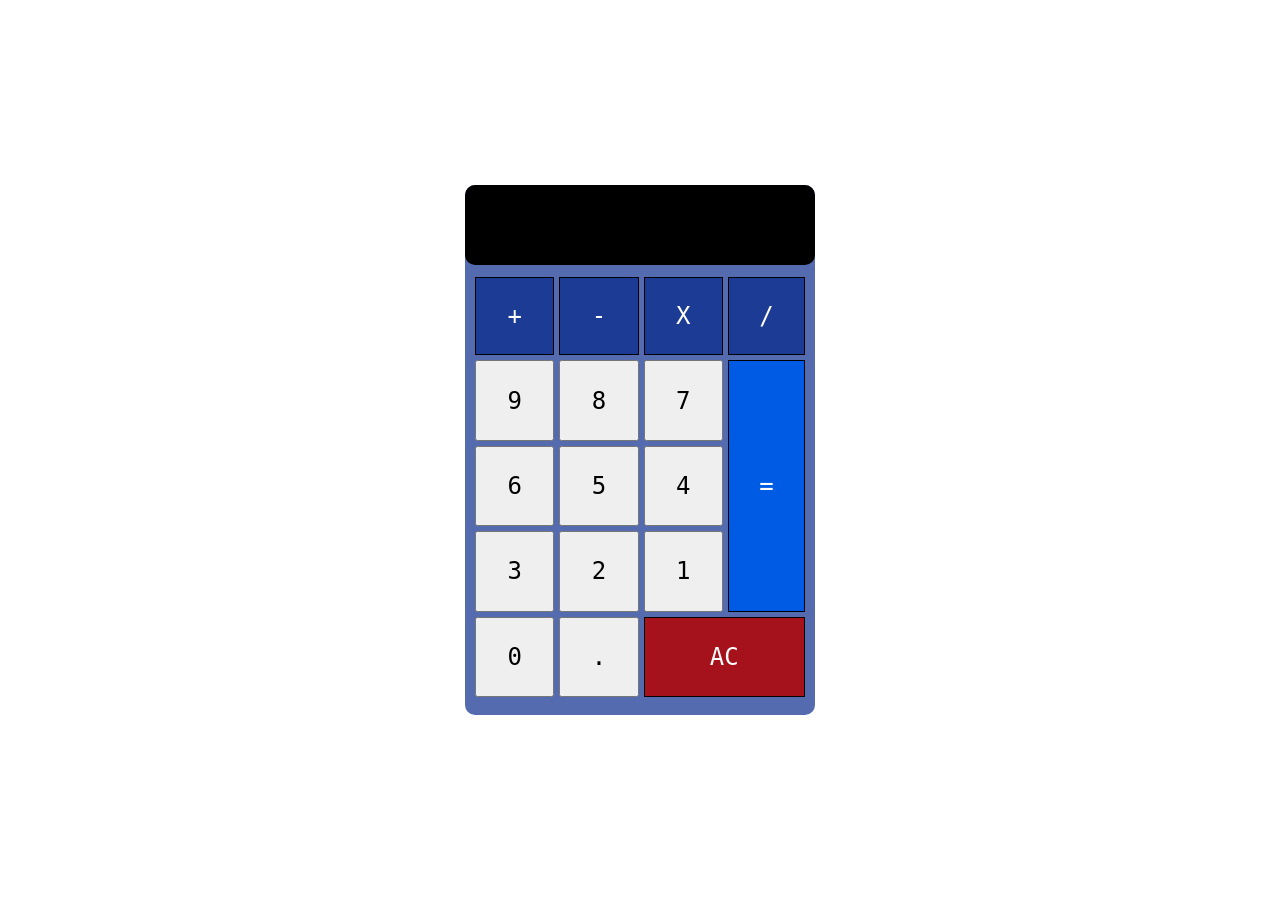
<file: projects/Calculator_App/index.html>
<!DOCTYPE html>
<html lang="en">
<head>
    <meta charset="UTF-8">
    <meta http-equiv="X-UA-Compatible" content="IE=edge">
    <meta name="viewport" content="width=device-width, initial-scale=1.0">
    <title>Calculator App</title>

    <link rel="stylesheet" href="style/style.css">
</head>
<body>
    <section id="container" >
        <div class="main_container">
            <div class="output_container">
                <input type="text" class="output" id="output1">

                <div class="button_container">
                    <button type="button" class="btn operator" data-num="+" value="+">+</button>
                    <button type="button" class="btn operator" data-num="-" value="-">-</button>
                    <button type="button" class="btn operator" data-num="*" value="x">X</button>
                    <button type="button" class="btn operator" data-num="/" value="/">/</button>
    
                    <button type="button" class="btn" data-num="9">9</button>
                    <button type="button" class="btn" data-num="8">8</button>
                    <button type="button" class="btn" data-num="7">7</button>
                    <button type="button" class="btn" data-num="6">6</button>
                    <button type="button" class="btn" data-num="5">5</button>
                    <button type="button" class="btn" data-num="4">4</button>
                    <button type="button" class="btn" data-num="3">3</button>
                    <button type="button" class="btn" data-num="2">2</button>
                    <button type="button" class="btn" data-num="1">1</button>
                    <button type="button" class="btn" data-num="0">0</button>
    
                    <button type="button" class="btn decimal" id="decimal" data-num=".">.</button>
                    <button type="button" class="all-clear" id="all-clear">AC</button>
                
                    <button type="button" class="equal-sign" value="=">=</button>
                </div>
            </div>
        </div>
    </section>

    <script src="js/app.js"></script>
</body>
</html>
</file>
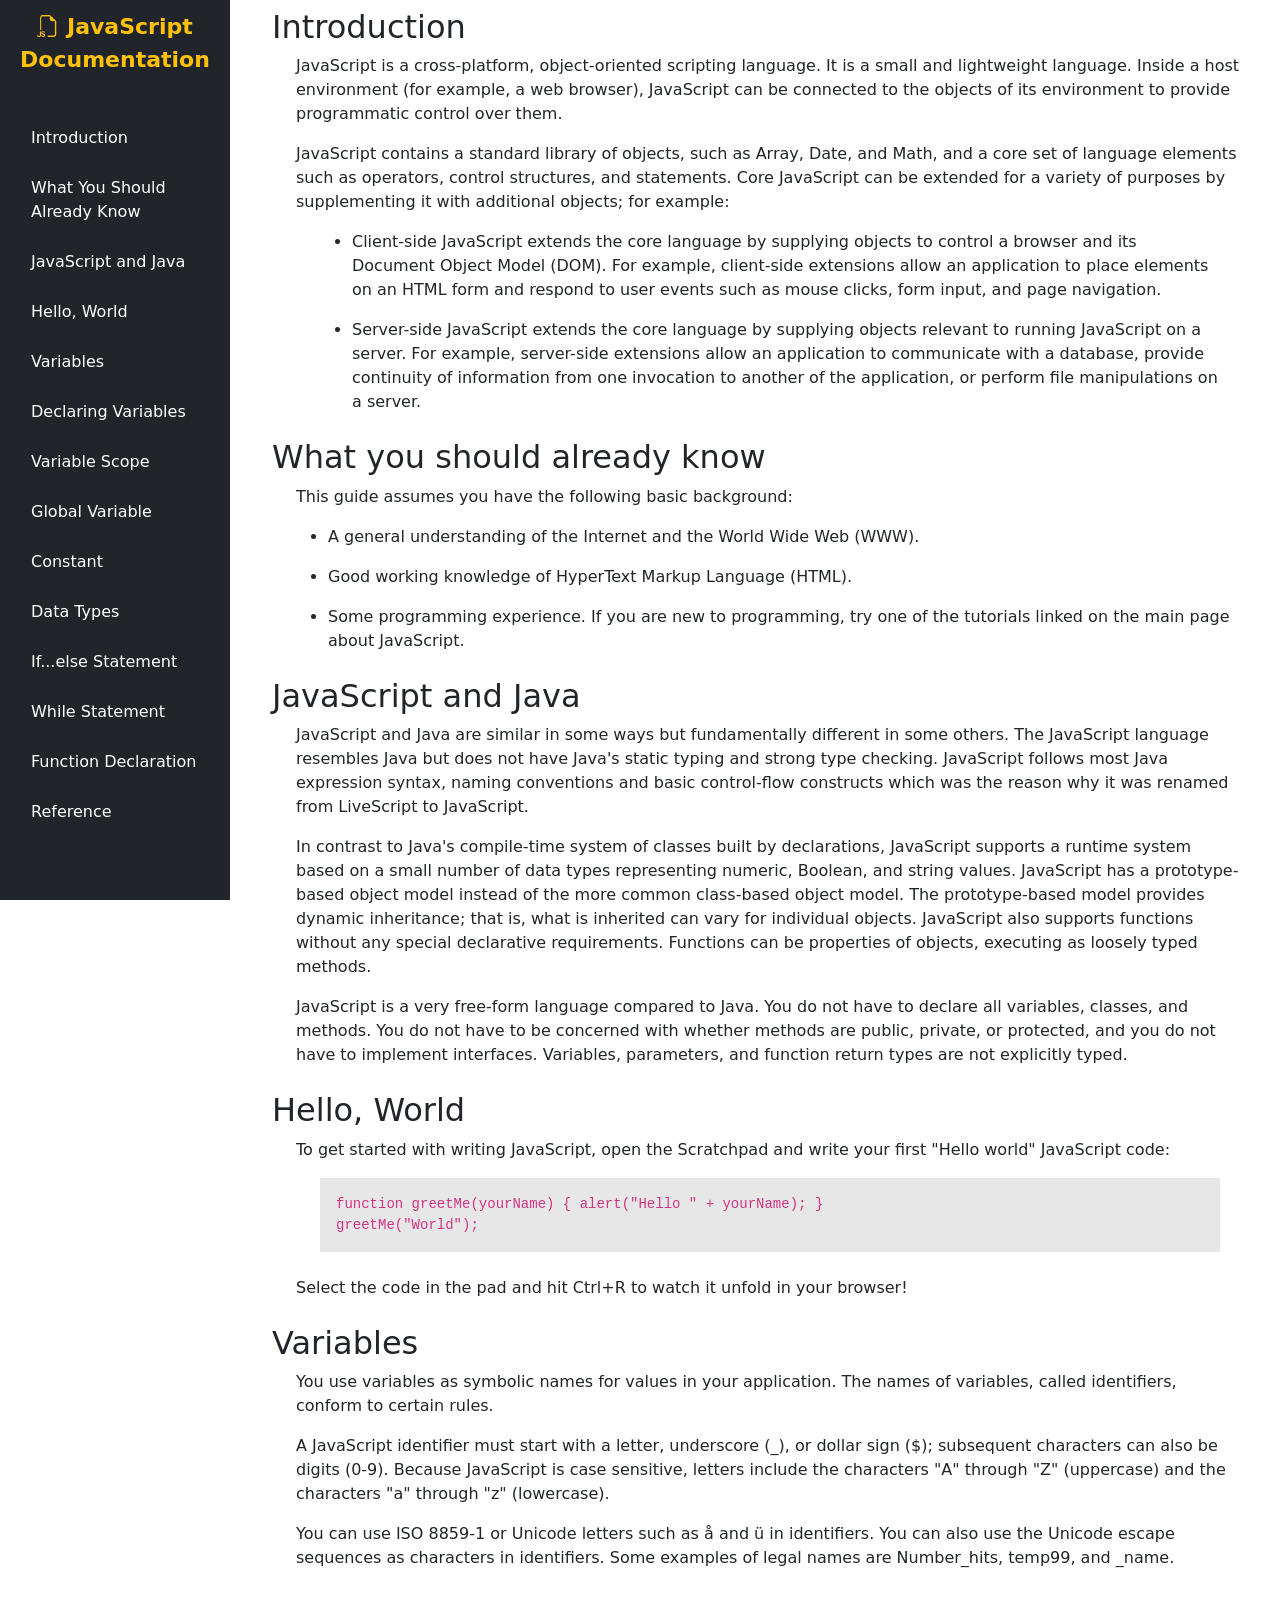
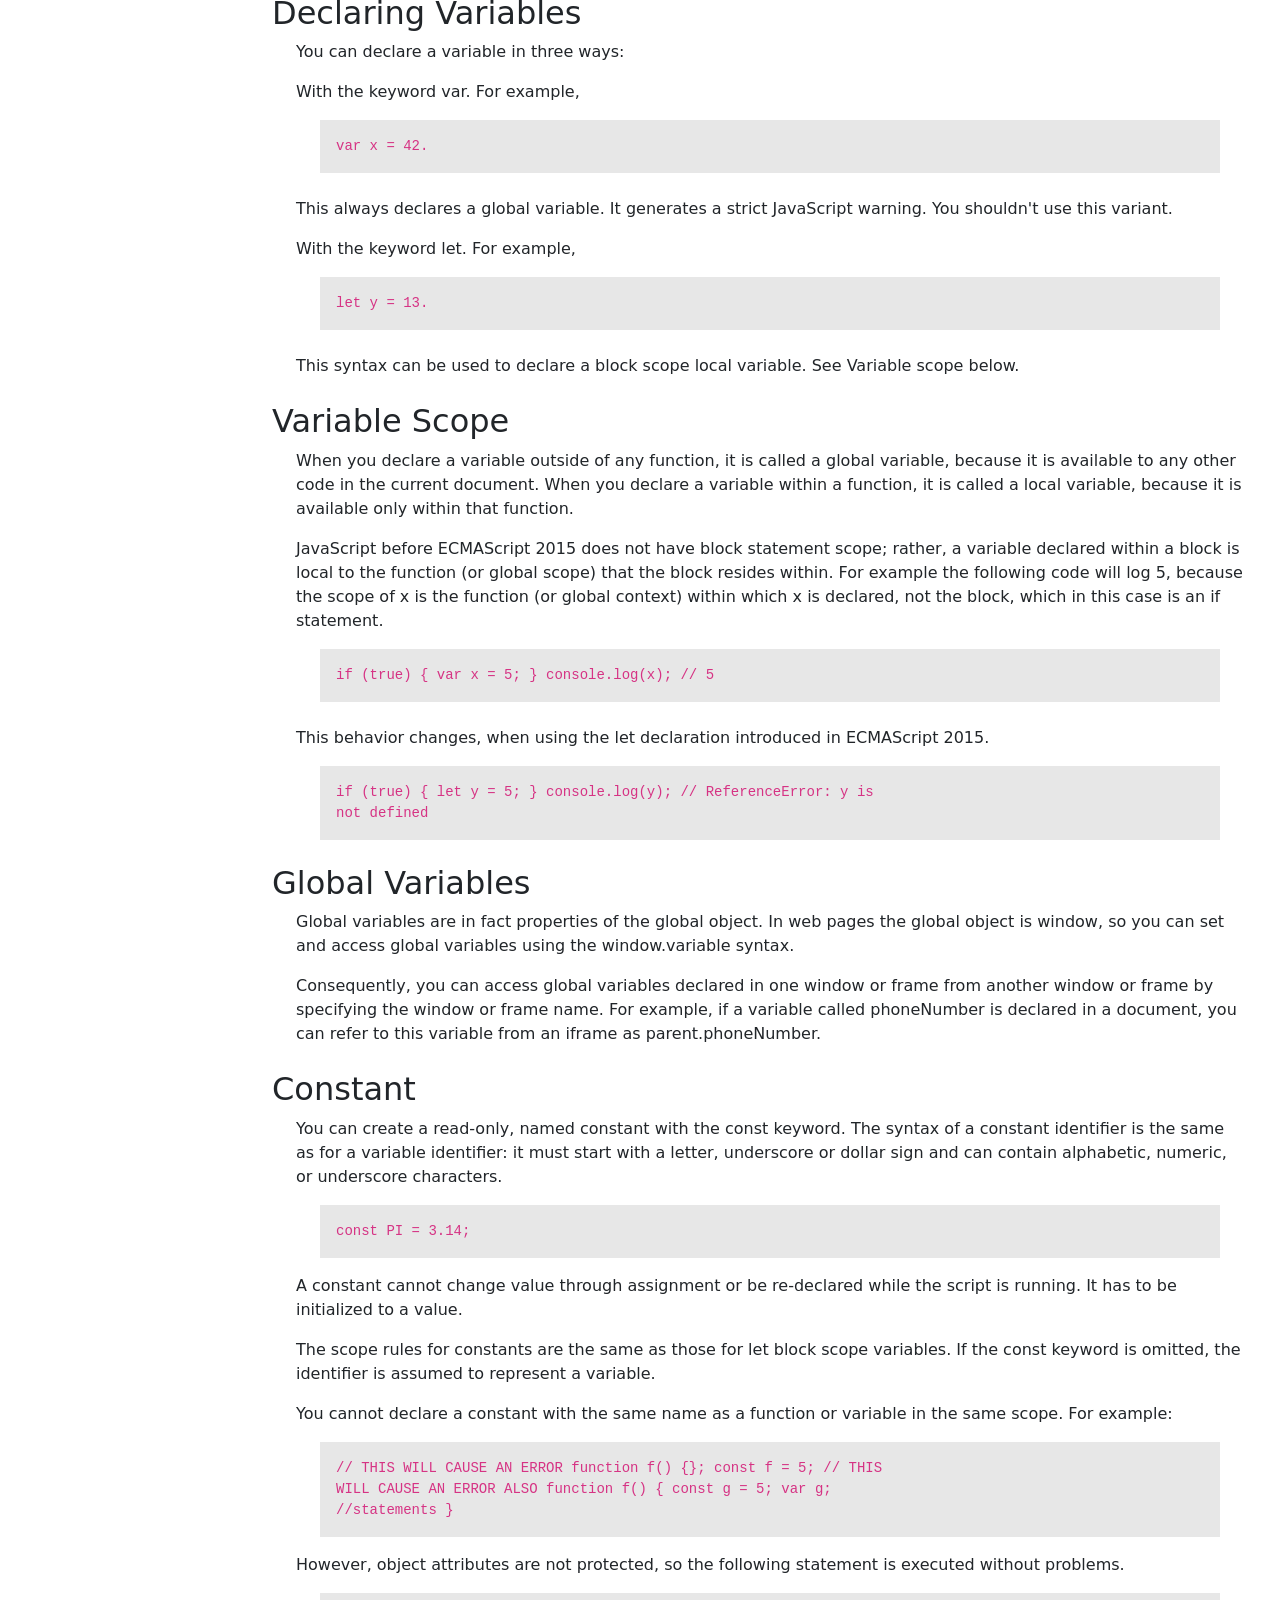
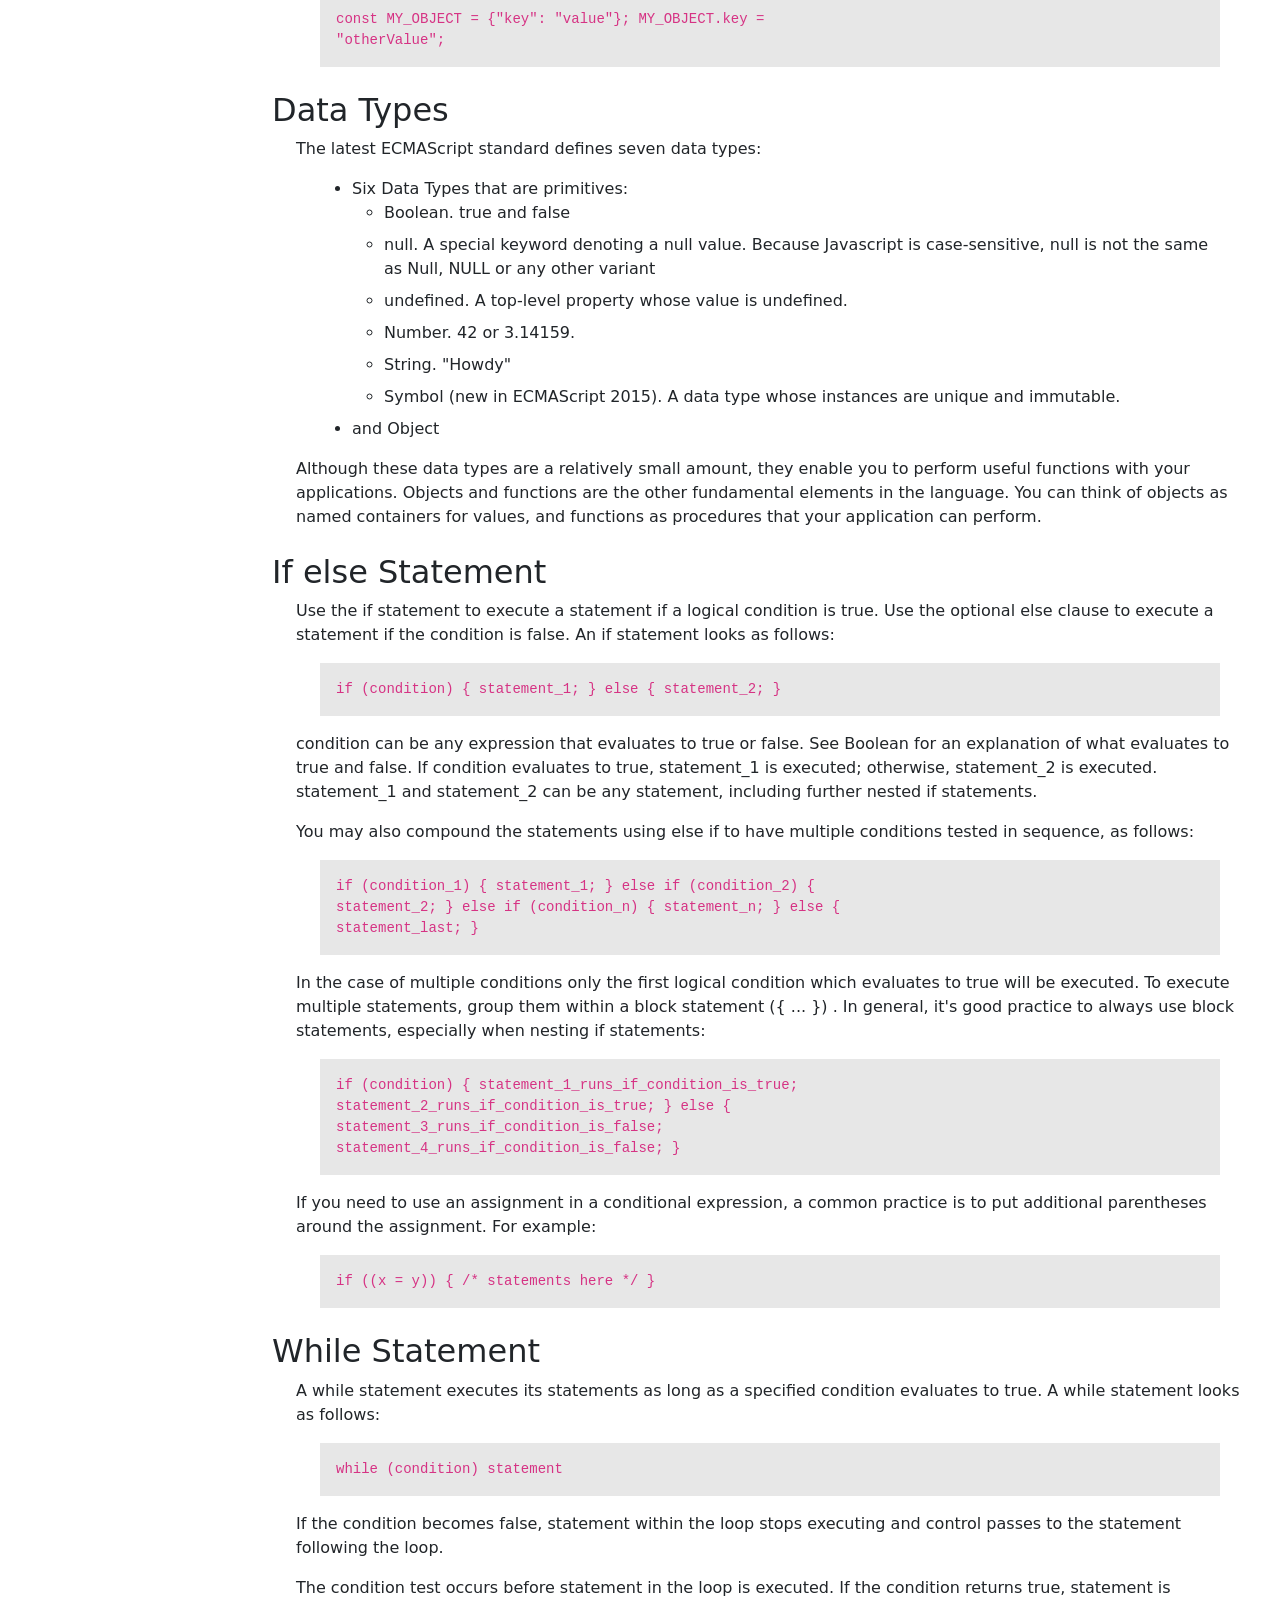
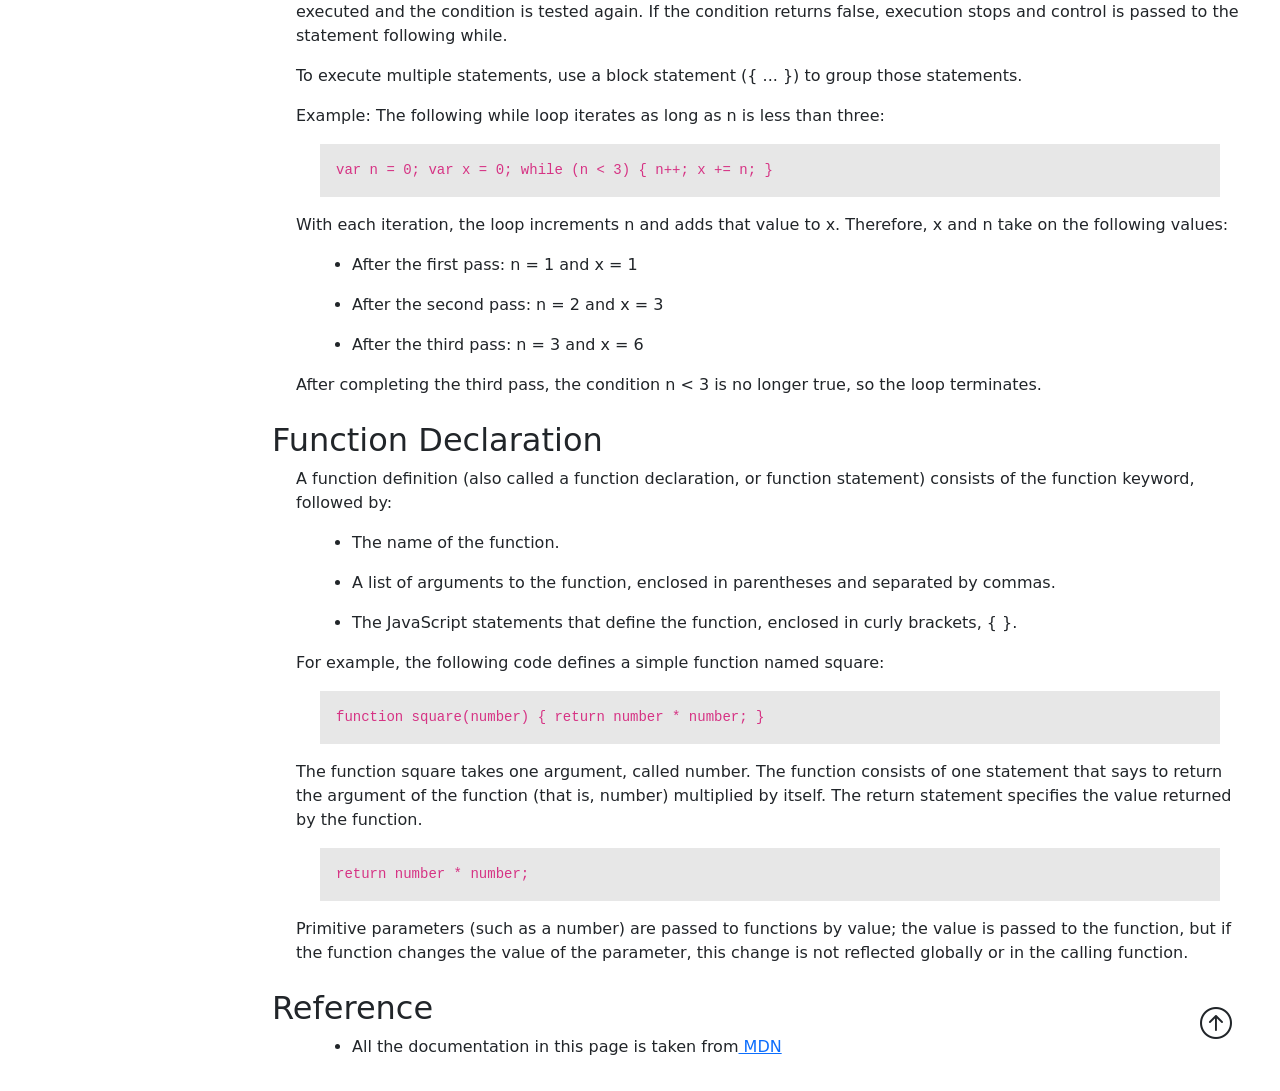
<file: projects/Documentation_made_by_bootstrap/index.html>
<!DOCTYPE html>
<html lang="en">
<head>
    <meta charset="UTF-8">
    <meta http-equiv="X-UA-Compatible" content="IE=edge">
    <meta name="viewport" content="width=device-width, initial-scale=1.0">
    <title>Document</title>

    <link href="https://cdn.jsdelivr.net/npm/bootstrap@5.2.3/dist/css/bootstrap.min.css" rel="stylesheet" integrity="sha384-rbsA2VBKQhggwzxH7pPCaAqO46MgnOM80zW1RWuH61DGLwZJEdK2Kadq2F9CUG65" crossorigin="anonymous">
    <script src="https://cdn.jsdelivr.net/npm/bootstrap@5.2.3/dist/js/bootstrap.bundle.min.js" integrity="sha384-kenU1KFdBIe4zVF0s0G1M5b4hcpxyD9F7jL+jjXkk+Q2h455rYXK/7HAuoJl+0I4" crossorigin="anonymous"></script>
    <link rel="stylesheet" href="https://cdn.jsdelivr.net/npm/bootstrap-icons@1.10.2/font/bootstrap-icons.css">
    <link rel="stylesheet" href="style/style.css">
</head>
<body>
    <div class="navbar navbar-expand-lg navbar-dark">
            <div class="bg-dark" id="sidebar">
                <div style="display: flex; justify-content: space-between;">
                    <a href="#" class="text-warning" id="logo"><i class="bi bi-filetype-js"></i> JavaScript Documentation</a>

                    <button type="button" class="navbar-toggler" data-bs-toggle="collapse" data-bs-target="#navmenu"><i class="bi bi-list"></i></button>
                </div>
                
                <div class="collapse navbar-collapse" id="navmenu">
                    <ul class="text-start text-light list-unstyled py-2">
                        <li class="py-2 mx-2 mb-2 btn btn-dark">
                            <a href="#introduction" class="nav-link">Introduction</a>
                        </li>
                        <li class="py-2 mx-2 mb-2 btn btn-dark">
                            <a href="#what_you_should_already_know" class="text-start nav-link" id="text-center">What You Should Already Know</a>
                        </li>
                        <li class="py-2 mx-2 mb-2 btn btn-dark">
                            <a href="#javascript_and_java" class="nav-link">JavaScript and Java</a>
                        </li>
                        <li class="py-2 mx-2 mb-2 btn btn-dark">
                            <a href="#hello_world" class="nav-link">Hello, World</a>
                        </li>
                        <li class="py-2 mx-2 mb-2 btn btn-dark">
                            <a href="#variables" class="nav-link">Variables</a>
                        </li>
                        <li class="py-2 mx-2 mb-2 btn btn-dark">
                            <a href="#declaring_variables" class="nav-link">Declaring Variables</a>
                        </li>
                        <li class="py-2 mx-2 mb-2 btn btn-dark">
                            <a href="#variable_scope" class="nav-link">Variable Scope</a>
                        </li>
                        <li class="py-2 mx-2 mb-2 btn btn-dark">
                            <a href="#global_variable" class="nav-link">Global Variable</a>
                        </li>
                        <li class="py-2 mx-2 mb-2 btn btn-dark">
                            <a href="#constant" class="nav-link">Constant</a>
                        </li>
                        <li class="py-2 mx-2 mb-2 btn btn-dark">
                            <a href="#data_types" class="nav-link">Data Types</a>
                        </li>
                        <li class="py-2 mx-2 mb-2 btn btn-dark">
                            <a href="#if_else_statement" class="nav-link">If...else Statement</a>
                        </li>
                        <li class="py-2 mx-2 mb-2 btn btn-dark">
                            <a href="#while_statement" class="nav-link">While Statement</a>
                        </li>
                        <li class="py-2 mx-2 mb-2 btn btn-dark">
                            <a href="#function_declaration" class="nav-link">Function Declaration</a>
                        </li>
                        <li class="py-2 mx-2 btn btn-dark">
                            <a href="#reference" class="nav-link">Reference</a>
                        </li>
                    </ul>
                </div>
            </div>
                <div class="" id="main-doc">
                    <section class="container ml-5 mb-4" id="introduction">
                        <h2>Introduction</h2>
                            <p class="mx-4">JavaScript is a cross-platform, object-oriented scripting language. It is a small and lightweight language. Inside a host environment (for example, a web browser), JavaScript can be connected to the objects of its environment to provide programmatic control over them.</p>
                            <p class="mx-4">
                                JavaScript contains a standard library of objects, such as Array, Date, and Math, and a core set of language elements such as operators, control structures, and statements. Core JavaScript can be extended for a variety of purposes by supplementing it with additional objects; for example:
                            </p>
                            <ul>
                                <li class="mx-5 mb-3">
                                    Client-side JavaScript extends the core language by supplying objects to control a browser and its Document Object Model (DOM). For example, client-side extensions allow an application to place elements on an HTML form and respond to user events such as mouse clicks, form input, and page navigation.
                                </li>
                                <li class="mx-5 mb-3">
                                    Server-side JavaScript extends the core language by supplying objects relevant to running JavaScript on a server. For example, server-side extensions allow an application to communicate with a database, provide continuity of information from one invocation to another of the application, or perform file manipulations on a server.
                                </li>
                            </ul>
                    </section>

                    <section class="container ml-5 mb-4" id="what_you_should_already_know">
                        <h2>What you should already know</h2>
                        <p class="mx-4">
                            This guide assumes you have the following basic background:
                        </p>
                        <ul>
                            <li class="mx-4 mb-3">
                                A general understanding of the Internet and the World Wide Web (WWW).
                            </li>
                            <li class="mx-4 mb-3">
                                Good working knowledge of HyperText Markup Language (HTML).
                            </li>
                            <li class="mx-4 mb-3">
                                Some programming experience. If you are new to programming, try one of the tutorials linked on the main page about JavaScript.
                            </li>
                        </ul>
                    </section>

                    <section class="container ml-5 mb-4" id="javascript_and_java">
                        <h2>JavaScript and Java</h2>
                        <p class="mx-4">
                            JavaScript and Java are similar in some ways but fundamentally different in some others. The JavaScript language resembles Java but does not have Java's static typing and strong type checking. JavaScript follows most Java expression syntax, naming conventions and basic control-flow constructs which was the reason why it was renamed from LiveScript to JavaScript.
                        </p>
                        <p class="mx-4">
                            In contrast to Java's compile-time system of classes built by declarations, JavaScript supports a runtime system based on a small number of data types representing numeric, Boolean, and string values. JavaScript has a prototype-based object model instead of the more common class-based object model. The prototype-based model provides dynamic inheritance; that is, what is inherited can vary for individual objects. JavaScript also supports functions without any special declarative requirements. Functions can be properties of objects, executing as loosely typed methods.
                        </p>
                        <p class="mx-4">
                            JavaScript is a very free-form language compared to Java. You do not have to declare all variables, classes, and methods. You do not have to be concerned with whether methods are public, private, or protected, and you do not have to implement interfaces. Variables, parameters, and function return types are not explicitly typed.
                        </p>
                    </section>

                    <section class="container ml-5 mb-4" id="hello_world">
                        <h2>Hello, World</h2>
                        <p class="mx-4">
                            To get started with writing JavaScript, open the Scratchpad and write your first "Hello world" JavaScript code:
                        </p>
                        <code class="mx-5 p-3 code">function greetMe(yourName) { alert("Hello " + yourName); }
                            greetMe("World");</code>
                        <p class="mx-4 mt-4">
                            Select the code in the pad and hit Ctrl+R to watch it unfold in your browser!
                        </p>
                    </section>

                    <section class="container ml-5 mb-4" id="variables">
                        <h2>Variables</h2>
                        <p class="mx-4">
                            You use variables as symbolic names for values in your application. The names of variables, called identifiers, conform to certain rules.
                        </p>
                        <p class="mx-4">
                            A JavaScript identifier must start with a letter, underscore (_), or dollar sign ($); subsequent characters can also be digits (0-9). Because JavaScript is case sensitive, letters include the characters "A" through "Z" (uppercase) and the characters "a" through "z" (lowercase).
                        </p>
                        <p class="mx-4">
                            You can use ISO 8859-1 or Unicode letters such as å and ü in identifiers. You can also use the Unicode escape sequences as characters in identifiers. Some examples of legal names are Number_hits, temp99, and _name.
                        </p>
                    </section>

                    <section class="container ml-5 mb-4" id="declaring_variables">
                        <h2>Declaring Variables</h2>
                        <p class="mx-4">
                            You can declare a variable in three ways:
                        </p>
                        <p class="mx-4">
                            With the keyword var. For example,
                        </p>
                        <code class="mx-5 p-3 code"> var x = 42.</code>
                        <p class="mx-4 mt-4">
                            This always declares a global variable. It generates a strict JavaScript warning. You shouldn't use this variant.
                        </p>
                        <p class="mx-4">
                            With the keyword let. For example,
                        </p>
                        <code class="mx-5 p-3 code">let y = 13.</code>
                        <p class="mx-4 mt-4">
                            This syntax can be used to declare a block scope local variable. See Variable scope below.
                        </p>
                    </section>

                    <section class="container ml-5 mb-4" id="variable_scope">
                        <h2>Variable Scope</h2>
                        <p class="mx-4">
                            When you declare a variable outside of any function, it is called a global variable, because it is available to any other code in the current document. When you declare a variable within a function, it is called a local variable, because it is available only within that function.
                        </p>
                        <p class="mx-4">
                            JavaScript before ECMAScript 2015 does not have block statement scope; rather, a variable declared within a block is local to the function (or global scope) that the block resides within. For example the following code will log 5, because the scope of x is the function (or global context) within which x is declared, not the block, which in this case is an if statement.
                        </p>
                        <code class="mx-5 p-3 code">if (true) { var x = 5; } console.log(x); // 5</code>
                        <p class="mx-4 mt-4">
                            This behavior changes, when using the let declaration introduced in ECMAScript 2015.
                        </p>

                        <code class="mx-5 p-3 code">if (true) { let y = 5; } console.log(y); // ReferenceError: y is
                            not defined</code>
                    </section>

                    <section class="container ml-5 mb-4" id="global_variable">
                        <h2>Global Variables</h2>
                        <p class="mx-4">
                            Global variables are in fact properties of the global object. In web pages the global object is window, so you can set and access global variables using the window.variable syntax.
                        </p>
                        <p class="mx-4">
                            Consequently, you can access global variables declared in one window or frame from another window or frame by specifying the window or frame name. For example, if a variable called phoneNumber is declared in a document, you can refer to this variable from an iframe as parent.phoneNumber.
                        </p>
                    </section>

                    <section class="container ml-5 mb-4" id="constant">
                        <h2>Constant</h2>
                        <p class="mx-4">
                            You can create a read-only, named constant with the const keyword. The syntax of a constant identifier is the same as for a variable identifier: it must start with a letter, underscore or dollar sign and can contain alphabetic, numeric, or underscore characters.
                        </p>
                        <code class="mx-5 mb-3 p-3 code">const PI = 3.14;</code>
                        <p class="mx-4">
                            A constant cannot change value through assignment or be re-declared while the script is running. It has to be initialized to a value.
                        </p>
                        <p class="mx-4">
                            The scope rules for constants are the same as those for let block scope variables. If the const keyword is omitted, the identifier is assumed to represent a variable.
                        </p>
                        <p class="mx-4">
                            You cannot declare a constant with the same name as a function or variable in the same scope. For example:
                        </p>
                        <code class="mx-5 mb-3 p-3 code">// THIS WILL CAUSE AN ERROR function f() {}; const f = 5; // THIS
                            WILL CAUSE AN ERROR ALSO function f() { const g = 5; var g;
                            //statements }</code>
                        <p class="mx-4">
                            However, object attributes are not protected, so the following statement is executed without problems.
                        </p>
                        <code class="mx-5 mb-3 p-3 code">const MY_OBJECT = {"key": "value"}; MY_OBJECT.key =
                            "otherValue";</code>
                    </section>

                    <section class="container ml-5 mb-4" id="data_types">
                        <h2>Data Types</h2>
                        <p class="mx-4">
                            The latest ECMAScript standard defines seven data types:
                        </p>
                        <ul class="mx-5">
                            <li>Six Data Types that are primitives:</li>
                            <ul>
                                <li class="mb-2">Boolean. true and false</li>
                                <li class="mb-2">null. A special keyword denoting a null value. Because Javascript is case-sensitive, null is not the same as Null, NULL or any other variant</li>
                                <li class="mb-2">
                                    undefined. A top-level property whose value is undefined.
                                </li>
                                <li class="mb-2">
                                    Number. 42 or 3.14159.
                                </li>
                                <li class="mb-2">
                                    String. "Howdy"
                                </li>
                                <li class="mb-2">
                                    Symbol (new in ECMAScript 2015). A data type whose instances are unique and immutable.
                                </li>
                            </ul>
                            <li>and Object</li>
                        </ul>
                        <p class="mx-4">Although these data types are a relatively small amount, they enable you to perform useful functions with your applications. Objects and functions are the other fundamental elements in the language. You can think of objects as named containers for values, and functions as procedures that your application can perform.</p>
                    </section>

                    <section class="container ml-5 mb-4" id="if_else_statement">
                        <h2>If else Statement</h2>
                        <p class="mx-4">Use the if statement to execute a statement if a logical condition is true. Use the optional else clause to execute a statement if the condition is false. An if statement looks as follows:</p>
                        <code class="mx-5 mb-3 p-3 code">if (condition) { statement_1; } else { statement_2; }</code>
                        <p class="mx-4">condition can be any expression that evaluates to true or false. See Boolean for an explanation of what evaluates to true and false. If condition evaluates to true, statement_1 is executed; otherwise, statement_2 is executed. statement_1 and statement_2 can be any statement, including further nested if statements.</p>
                        <p class="mx-4">You may also compound the statements using else if to have multiple conditions tested in sequence, as follows:</p>
                        <code class="mx-5 mb-3 p-3 code">if (condition_1) { statement_1; } else if (condition_2) {
                                statement_2; } else if (condition_n) { statement_n; } else {
                                statement_last; }</code>
                        <p class="mx-4">In the case of multiple conditions only the first logical condition which evaluates to true will be executed. To execute multiple statements, group them within a block statement ({ ... }) . In general, it's good practice to always use block statements, especially when nesting if statements:</p>
                        <code class="mx-5 mb-3 p-3 code">if (condition) { statement_1_runs_if_condition_is_true;
                                statement_2_runs_if_condition_is_true; } else {
                                statement_3_runs_if_condition_is_false;
                                statement_4_runs_if_condition_is_false; }</code>
                        <p class="mx-4">
                            If you need to use an assignment in a conditional expression, a common practice is to put additional parentheses around the assignment. For example:
                        </p>
                        <code class="mx-5 mb-3 p-3 code">if ((x = y)) { /* statements here */ }</code>
                    </section>

                    <section class="container ml-5 mb-4" id="while_statement">
                        <h2>While Statement</h2>
                        <p class="mx-4">A while statement executes its statements as long as a specified condition evaluates to true. A while statement looks as follows:</p>
                        <code class="mx-5 mb-3 p-3 code">while (condition) statement</code>
                        <p class="mx-4">
                            If the condition becomes false, statement within the loop stops executing and control passes to the statement following the loop.
                        </p>
                        <p class="mx-4">
                            The condition test occurs before statement in the loop is executed. If the condition returns true, statement is executed and the condition is tested again. If the condition returns false, execution stops and control is passed to the statement following while.
                        </p>
                        <p class="mx-4">
                            To execute multiple statements, use a block statement ({ ... }) to group those statements.
                        </p>
                        <p class="mx-4">
                            Example:

                            The following while loop iterates as long as n is less than three:
                        </p>
                        <code class="mx-5 mb-3 p-3 code">var n = 0; var x = 0; while (n < 3) { n++; x += n; }</code>
                        <p class="mx-4">
                            With each iteration, the loop increments n and adds that value to x. Therefore, x and n take on the following values:
                        </p>
                        <ul class="mx-5">
                            <li class="mb-3">After the first pass: n = 1 and x = 1</li>
                            <li class="mb-3">After the second pass: n = 2 and x = 3</li>
                            <li class="mb-3">After the third pass: n = 3 and x = 6</li>
                        </ul>
                        <p class="mx-4">After completing the third pass, the condition n < 3 is no longer true, so the loop terminates.</p>
                    </section>

                    <section class="container ml-5 mb-4" id="function_declaration">
                        <h2>Function Declaration</h2>
                        <p class="mx-4">A function definition (also called a function declaration, or function statement) consists of the function keyword, followed by:</p>
                        <ul class="mx-5">
                            <li class="mb-3">The name of the function.</li>
                            <li class="mb-3">A list of arguments to the function, enclosed in parentheses and separated by commas.</li>
                            <li class="mb-3">The JavaScript statements that define the function, enclosed in curly brackets, { }.</li>
                        </ul>
                        <p class="mx-4">For example, the following code defines a simple function named square:</p>
                        <code class="mx-5 mb-3 p-3 code">function square(number) { return number * number; }</code>
                        <p class="mx-4">The function square takes one argument, called number. The function consists of one statement that says to return the argument of the function (that is, number) multiplied by itself. The return statement specifies the value returned by the function.</p>
                        <code class="mx-5 mb-3 p-3 code">return number * number;</code>
                        <p class="mx-4">
                            Primitive parameters (such as a number) are passed to functions by value; the value is passed to the function, but if the function changes the value of the parameter, this change is not reflected globally or in the calling function.
                        </p>
                    </section>

                    <section class="container ml-5 mb-4" id="reference">
                        <h2>Reference</h2>
                        <ul class="mx-5">
                            <li>All the documentation in this page is taken from<a href="https://developer.mozilla.org/en-US/docs/Web/JavaScript/Guide" target="_blank"> MDN</a> </li>
                        </ul>   

                        <a href="#" class="position-absolute bottom-0 end-0 p-5">
                            <i class="bi bi-arrow-up-circle text-dark h2"></i>
                        </a>
                    </section>
                </div>
            </div>
</body>
</html>
</file>
<file: projects/Calculator_App/style/style.css>
* {
    padding: 0;
    margin: 0;
    box-sizing: border-box;
    font-family: monospace, sans-serif;
}

#container {
    display: flex;
    justify-content: center;
    align-items: center;
    width: 100vw;
    height: 100vh;
}

.main_container {
    width: 350px;
    height: 530px;
    background-color: rgba(0, 36, 136, 0.671);
    border-radius: 10px;
} 

.output_container {
    width: 100%;
    height: 100%;
}

.output_container .output {
    color: white;
    font-size: 2.5rem;
    width: 100%;
    height: 80px;
    border: none;
    outline: none;
    text-align: right;
    padding: 0 20px;
    background-color: black;
    border-radius: 10px;
    pointer-events: none;
}

.button_container {
    height: 440px;
    margin-top: 2px;
    padding: 10px;
    display: grid;
    gap: 5px;
    border-radius: 10px;
}

button[type='button'] {
    font-size: 1.5rem;
    cursor: pointer;
}

.operator {
    background-color: rgba(0, 36, 136, 0.671);
    border: 1px solid black;
    color: white;
    transition: all 0.35s ease;
}

.operator:hover {
    background-color: rgba(1, 29, 109, 0.671);
}

.equal-sign {
    color: white;
    background-color: rgb(0, 91, 228);
    border: 1px solid black;
    grid-row: 2 / 5;
    grid-column: 4 / 4;
    transition: all 0.35s ease;
}

.equal-sign:hover {
    background-color: rgb(0, 78, 194);
}

.all-clear {
    color: white;
    background-color: rgba(180, 3, 3, 0.856);
    border: 1px solid black;
    grid-column: 3 / 5;
    transition: all 0.35s ease;
}

.all-clear:hover {
    background-color: rgba(151, 1, 1, 0.856);
}
</file>
<file: projects/Documentation_made_by_bootstrap/style/style.css>
#main-doc {
    margin-left: 260px;
}

.code {
    display: block;
    background-color: rgb(231, 231, 231);
    white-space: pre-line;
}

#sidebar {
    display: flex;
    flex-direction: column;
    padding: 10px;
    width: 230px;
    height: 100vh;
    text-align: center;

    position: fixed;
    top: 0;
}

#logo {
    font-size: 22px;
    text-decoration: none;
    font-weight: bold;
}

@media (max-width: 768px) {
    #main-doc {
        margin-top: 120px;
    }

    #sidebar {
        display: block;
        width: 100%;
        height: fit-content;
        padding: 20px;
    }

    #sidebar ul{
        display: flex;
        flex-direction: column;
    }

    #text-center {
        text-align: center;
    }

    #main-doc {
        margin-left: 0;
        width: 100vw;
    }
}
</file>
